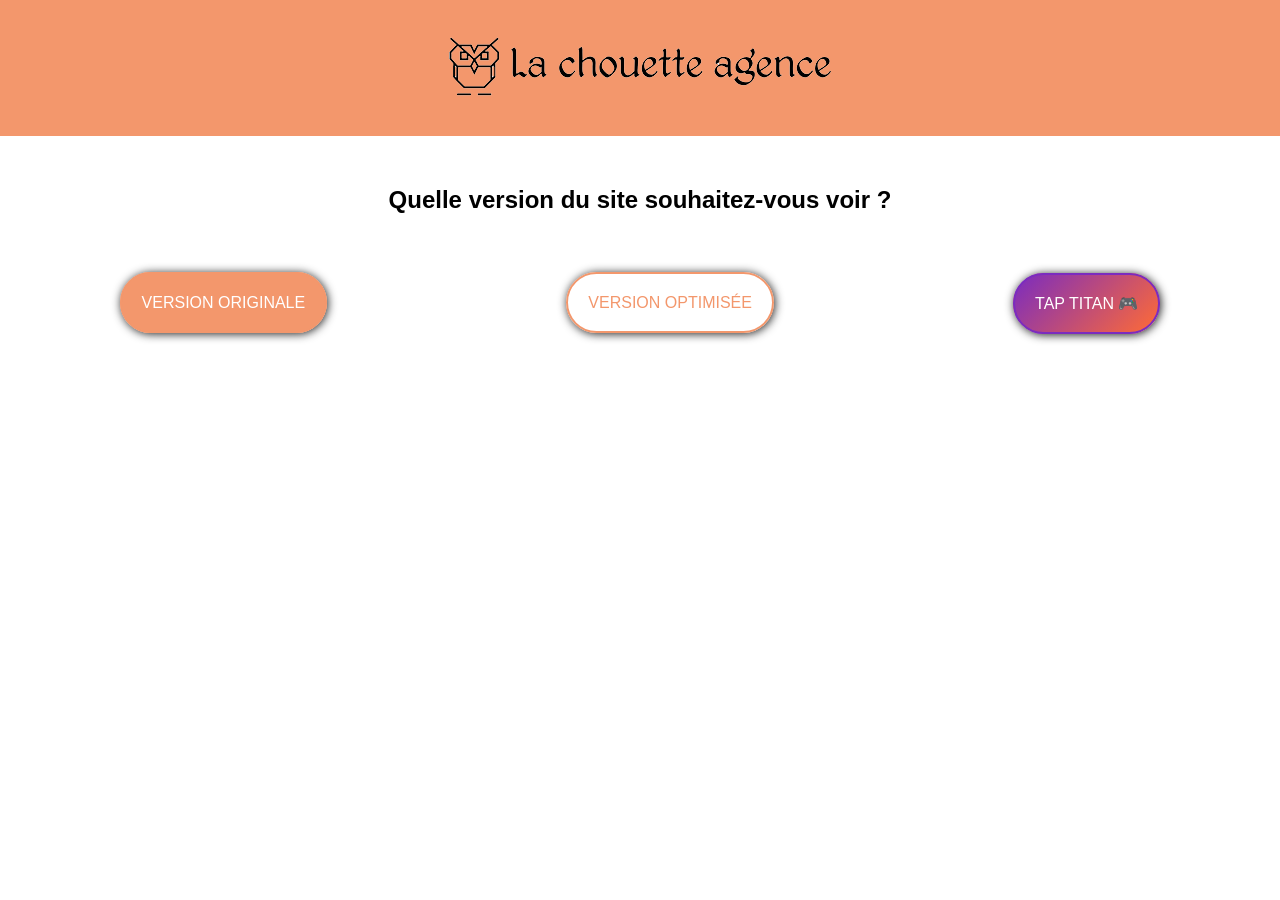
<file: index.html>
<!DOCTYPE html>
<html lang="fr">
<head>
    <meta charset="UTF-8">
    <meta name="viewport" content="width=device-width, initial-scale=1.0">
    <link rel="shortcut icon" type="image/png" href="./update/favicon.jpg">
    <link rel="stylesheet" type="text/css" href="style.css">
    <title>La Chouette agence</title>
</head>

<body>
<header>
    <img src="original/img/la-chouette-agence.png" alt="Logo de la Chouette agence" />
</header>

<main>
    <section>
        <h1>Quelle version du site souhaitez-vous voir ?</h1>
        <div class="div-choice">
            <div>
                <a target="_blank" href="original/index.html" class="btn-main btn-old">Version originale</a>
            </div>
            <div>
                <a target="_blank" href="update/index.html" class="btn-main btn-new">Version optimisée</a>
            </div>
            <div>
                <a target="_blank" href="tap-titan/index.html" class="btn-main btn-game">Tap Titan 🎮</a>
            </div>
        </div>
    </section>
</main>

</body>
</html>
</file>
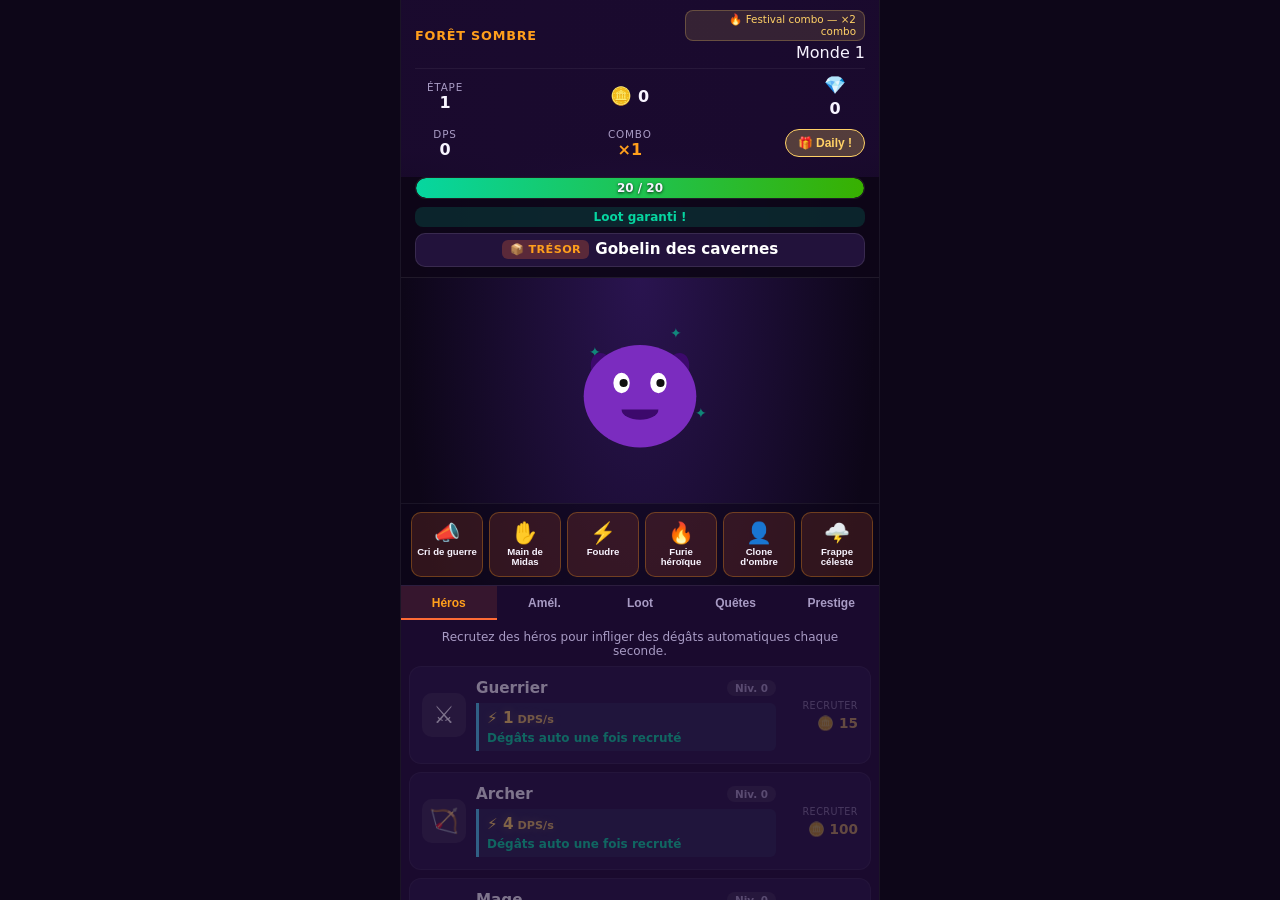
<file: tap-titan/index.html>
<!DOCTYPE html>
<html lang="fr">
<head>
    <meta charset="UTF-8">
    <meta name="viewport" content="width=device-width, initial-scale=1.0, maximum-scale=1.0, user-scalable=no, viewport-fit=cover">
    <meta name="apple-mobile-web-app-capable" content="yes">
    <meta name="apple-mobile-web-app-title" content="Tap Titan">
    <meta name="theme-color" content="#1a0a2e">
    <link rel="manifest" href="manifest.json">
    <title>Tap Titan — Idle Clicker</title>
    <link rel="stylesheet" href="css/style.css?v=7">
</head>
<body>
    <div id="game-app">
        <header class="hud">
            <div class="world-banner">
                <span id="world-name">Forêt sombre</span>
                <div class="world-right">
                    <span id="event-banner" class="event-banner hidden"></span>
                    <span id="world-stage" class="world-stage">Monde 1</span>
                </div>
            </div>
            <div class="hud-row">
                <div class="stat">
                    <span class="stat-label">Étape</span>
                    <span id="stage-display" class="stat-value">1</span>
                </div>
                <div class="stat stat-gold">
                    <span class="stat-icon">🪙</span>
                    <span id="gold-display" class="stat-value">0</span>
                </div>
                <div class="stat stat-gems">
                    <span class="stat-icon">💎</span>
                    <span id="gems-display" class="stat-value">0</span>
                </div>
            </div>
            <div class="hud-row hud-row-sub">
                <div class="stat"><span class="stat-label">DPS</span><span id="dps-display" class="stat-value">0</span></div>
                <div class="stat"><span class="stat-label">Combo</span><span id="combo-display" class="stat-value combo-value">×1</span></div>
                <button id="daily-btn" class="daily-btn" type="button">🎁 Daily</button>
            </div>
            <div id="active-buffs" class="active-buffs"></div>
        </header>

        <section class="combat-strip" aria-label="Informations combat">
            <div class="hp-bar-wrap">
                <div id="hp-bar" class="hp-bar"></div>
                <span id="hp-text" class="hp-text">10 / 10</span>
            </div>
            <div id="special-tag" class="special-tag hidden"></div>
            <div id="boss-timer" class="boss-timer hidden">
                <span>Boss — </span><span id="boss-timer-text">30s</span>
            </div>
            <div class="monster-name-wrap">
                <span id="monster-prefix" class="monster-prefix"></span>
                <span id="monster-name" class="monster-name">Gobelin des cavernes</span>
            </div>
        </section>

        <main class="battle-area" id="battle-area">
            <div id="monster-zone" class="monster-zone" role="button" aria-label="Tapper pour attaquer">
                <canvas id="particles" class="particles"></canvas>
                <canvas id="monster-sprite" class="monster-sprite"></canvas>
                <canvas id="hero-sprites" class="hero-sprites"></canvas>
                <div id="monster" class="monster hidden"></div>
            </div>
            <div id="damage-floats" class="damage-floats" aria-hidden="true"></div>
        </main>

        <div id="skills-bar" class="skills-bar"></div>

        <nav class="tabs">
            <button class="tab active" data-tab="heroes">Héros</button>
            <button class="tab" data-tab="upgrades">Amél.</button>
            <button class="tab" data-tab="loot">Loot</button>
            <button class="tab" data-tab="quests">Quêtes</button>
            <button class="tab" data-tab="prestige">Prestige</button>
        </nav>

        <section class="panel">
            <div id="panel-heroes" class="panel-content active">
                <p class="panel-hint hero-panel-hint">Recrutez des héros pour infliger des dégâts automatiques chaque seconde.</p>
                <ul id="hero-list" class="item-list"></ul>
            </div>
            <div id="panel-upgrades" class="panel-content">
                <ul id="upgrade-list" class="item-list"></ul>
                <p class="panel-hint panel-hint-artifacts">Artefacts débloqués par progression — améliorez avec reliques.</p>
                <ul id="artifact-list" class="item-list"></ul>
            </div>
            <div id="panel-loot" class="panel-content">
                <div class="equipment-slots equipment-slots-4">
                    <div class="slot" data-slot="weapon"><span class="slot-label">Arme</span><span id="slot-weapon" class="slot-item">—</span></div>
                    <div class="slot" data-slot="armor"><span class="slot-label">Armure</span><span id="slot-armor" class="slot-item">—</span></div>
                    <div class="slot" data-slot="ring"><span class="slot-label">Anneau</span><span id="slot-ring" class="slot-item">—</span></div>
                    <div class="slot" data-slot="amulet"><span class="slot-label">Amulette</span><span id="slot-amulet" class="slot-item">—</span></div>
                </div>
                <div class="chest-row">
                    <button id="chest-bronze" class="chest-btn" type="button">📦 Bronze<br><small>🪙 500</small></button>
                    <button id="chest-gold" class="chest-btn" type="button">🎁 Or<br><small>💎 5</small></button>
                    <button id="chest-legend" class="chest-btn" type="button">👑 Légende<br><small>💎 25</small></button>
                </div>
                <h3 class="section-title">Compagnons</h3>
                <ul id="pet-list" class="item-list"></ul>
                <ul id="inventory-list" class="item-list"></ul>
            </div>
            <div id="panel-quests" class="panel-content">
                <h3 class="section-title">Quêtes du jour</h3>
                <ul id="quest-list" class="item-list"></ul>
                <h3 class="section-title">Codex des monstres</h3>
                <ul id="codex-list" class="item-list codex-list"></ul>
                <h3 class="section-title">Succès</h3>
                <ul id="achievement-list" class="item-list"></ul>
            </div>
            <div id="panel-prestige" class="panel-content">
                <div class="prestige-box">
                    <h2>Modes de jeu</h2>
                    <div class="mode-toggle">
                        <button id="mode-campaign" class="mode-btn active" type="button">🏰 Campagne</button>
                        <button id="mode-infinite" class="mode-btn" type="button">♾️ Infini</button>
                    </div>
                    <p id="mode-desc" class="mode-desc">Progression classique avec mondes et boss.</p>
                    <div id="infinite-stats" class="infinite-stats hidden">
                        <div><span class="label">Vague actuelle</span><span id="infinite-wave">1</span></div>
                        <div><span class="label">Record</span><span id="infinite-best">0</span></div>
                    </div>
                    <h2 class="prestige-title">Prestige</h2>
                    <p>Recommencez avec des bonus permanents. Les artefacts et l'équipement sont conservés.</p>
                    <div class="prestige-stats">
                        <div><span class="label">Reliques</span><span id="relics-display">0</span></div>
                        <div><span class="label">Bonus dégâts</span><span id="relic-bonus">+0%</span></div>
                        <div><span class="label">Reliques au reset</span><span id="relics-gain">0</span></div>
                    </div>
                    <button id="prestige-btn" class="btn-prestige" disabled>Prestige (étape 50+)</button>
                </div>
            </div>
        </section>
    </div>

    <div id="modal-overlay" class="modal-overlay hidden">
        <div id="modal" class="modal">
            <h2 id="modal-title"></h2>
            <div id="modal-body"></div>
            <button id="modal-close" class="btn-modal" type="button">Continuer</button>
        </div>
    </div>

    <div id="toast" class="toast hidden"></div>

    <script src="js/content.js?v=7"></script>
    <script src="js/sprites.js?v=7"></script>
    <script src="js/game.js?v=7"></script>
</body>
</html>
</file>
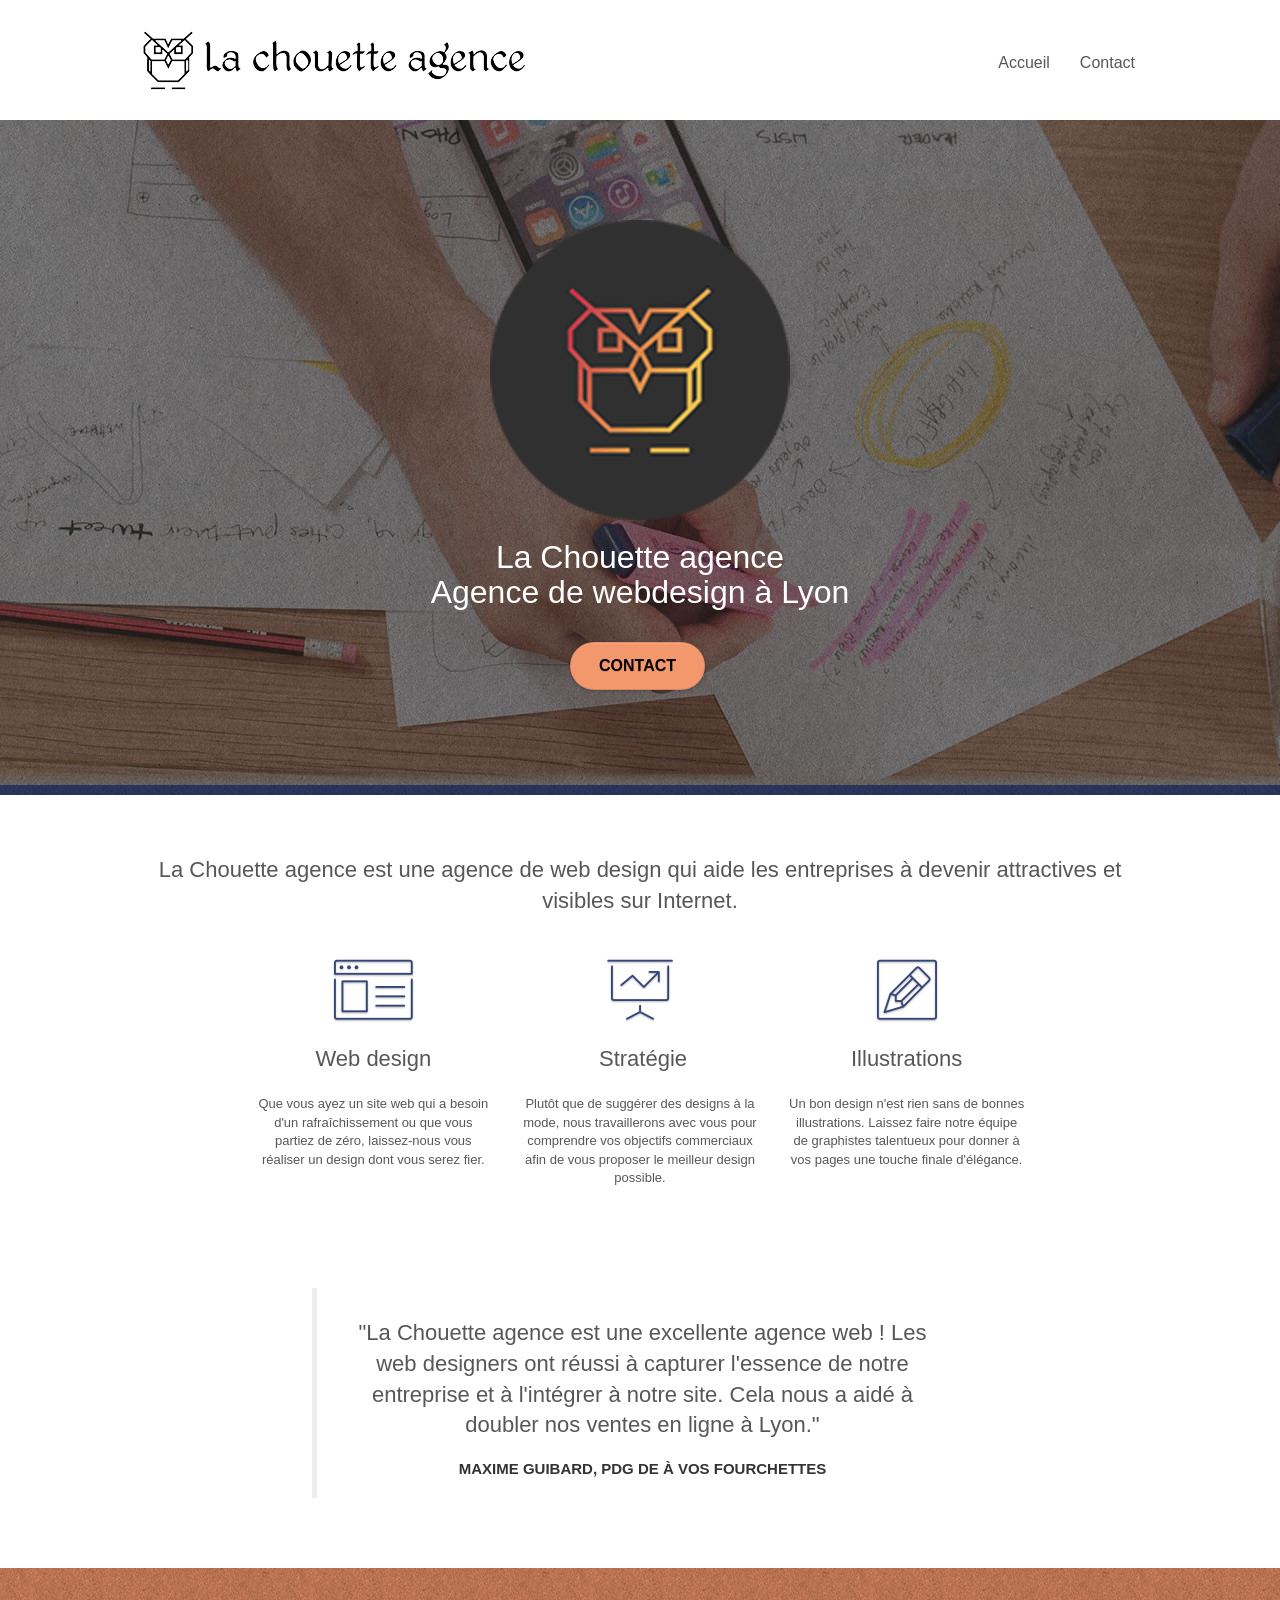
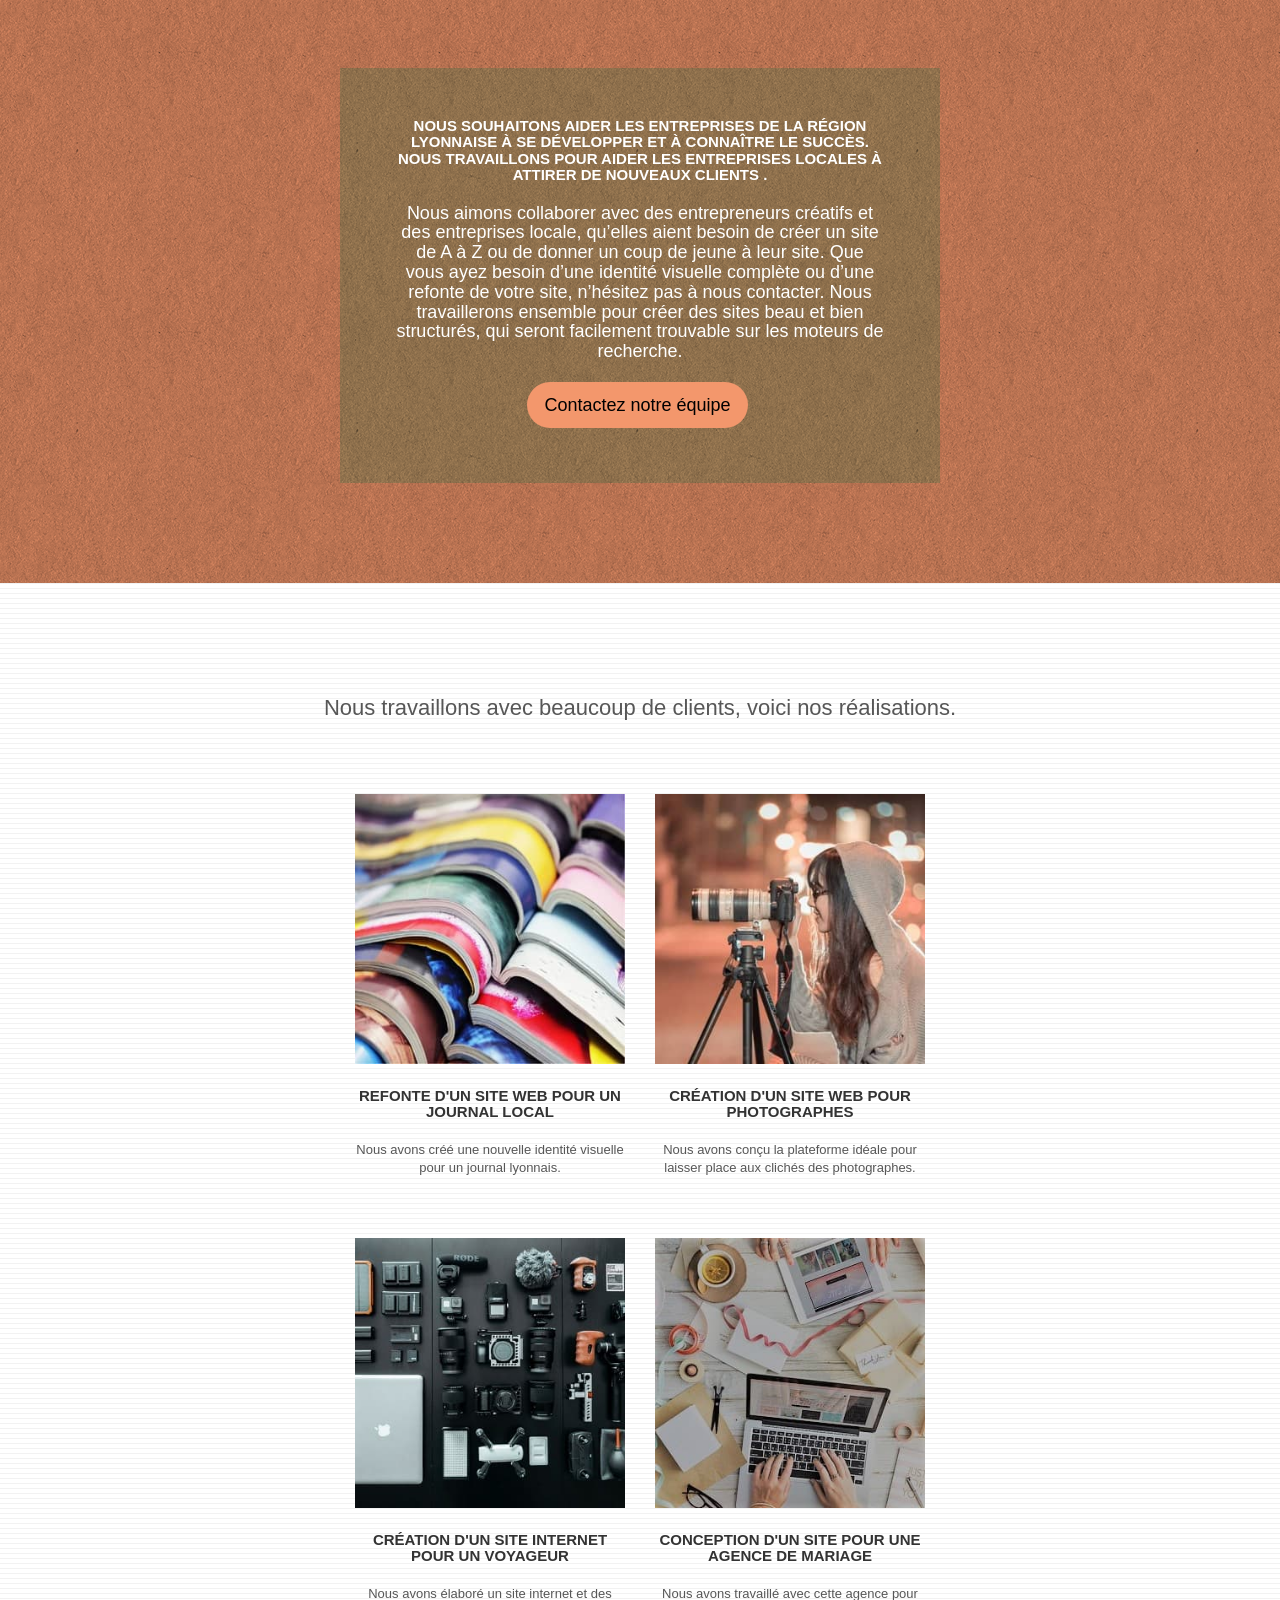
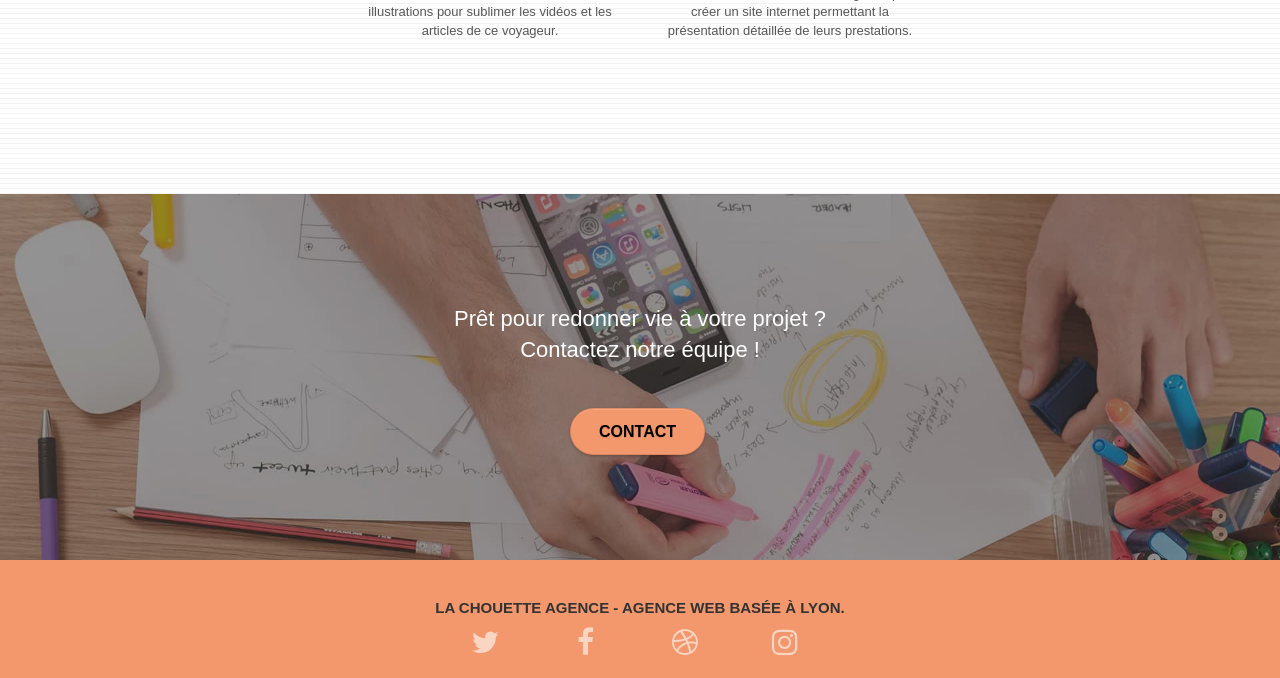
<file: update/index.html>
<!DOCTYPE html>
<html lang="fr">
<head>
    <meta charset="UTF-8">
    <meta name="description" content="La Chouette agence, une agence de webdesign basée à Lyon qui aide les entreprises à devenir attractives et visibles sur Internet en définissant une stratégie et un design à votre image.">
    <meta name="viewport" content="width=device-width, initial-scale=1.0">
    <link rel="shortcut icon" type="image/png" href="favicon.jpg">
    <link rel="stylesheet" type="text/css" href="./css/bootstrap.min.css">
    <link rel="stylesheet" type="text/css" href="style.min.css">
    <link rel="stylesheet" type="text/css" href="./css/font-awesome.min.css">
    <link rel="stylesheet" type="text/css" href="./css/et-line.min.css">

    <title>La Chouette agence - Accueil</title>
</head>

<body>
<!-- Principal conteneur -->
<div class="page-container">

    <!-- Header -->
    <header class="bloc bgc-white l-bloc " id="bloc-0">
        <div class="container bloc-sm">
            <nav class="navbar row">
                <div class="navbar-header">
                    <a class="navbar-brand" href="index.html">
                        <img src="img/la-chouette-agence.png" alt="Logo de la chouette agence, agence de web design à Lyon" title="Retour à l'accueil"/>
                    </a>
                    <button id="nav-toggle" type="button" class="ui-navbar-toggle navbar-toggle" data-toggle="collapse" data-target=".navbar-1">
                        <span class="sr-only">Toggle navigation</span>
                        <span class="icon-bar"></span>
                        <span class="icon-bar"></span>
                        <span class="icon-bar"></span>
                    </button>
                </div>
                <div class="collapse navbar-collapse navbar-1 special-dropdown-nav">
                    <ul class="site-navigation nav navbar-nav">
                        <li>
                            <a href="index.html" aria-label="page d'accueil">Accueil</a>
                        </li>
                        <li>
                            <a href="page2.html" aria-label="page contact">Contact</a>
                        </li>
                    </ul>
                </div>
            </nav>
        </div>
    </header>


    <!-- Section Presentation -->
    <section class="bloc bgc-dark-slate-blue bg-banniere d-bloc bg-t-edge bloc-bg-texture texture-paper b-parallax" id="bloc-1-hero">
        <div class="container bloc-lg">
            <div class="row tight-width-whitespace">
                <div class="col-sm-12">
                    <img src="img/logo.png" class="center-block image-resize-mode" alt="Logo de la Chouette agence" />
                    <h1 class="text-center hero-bloc-text tc-white ">
                        La Chouette agence <br> Agence de webdesign à Lyon
                    </h1>

                    <div class="text-center">
                        <a href="page2.html" aria-label="rejoindre la page contact" class="btn btn-lg btn-clean btn-rd cta-hero btn-atomic-tangerine" id="cta-hero">Contact</a>
                    </div>
                </div>
            </div>
        </div>
    </section>


    <!-- Section Services -->
    <section class="bloc bgc-white l-bloc" id="bloc-2-services">
        <div class="container bloc-md">
            <div class="row">
                <div class="col-sm-12 text-center">
                    <h2 class="mg-md text-center">La Chouette agence est une agence de web design qui aide les entreprises à devenir attractives et visibles sur Internet.</h2>
                </div>
            </div>

            <div class="row voffset-lg med-width-whitespace">
                <div class="col-sm-4">
                    <div class="text-center">
                        <span class="et-icon-browser sm-shadow icon-dark-slate-blue icons icon-lg"></span>
                    </div>
                    <h2 class="mg-md text-center">
                        Web design
                    </h2>
                    <p class="text-center ">
                        Que vous ayez un site web qui a besoin d'un rafraîchissement ou que vous partiez de zéro, laissez-nous vous réaliser un design dont vous serez fier.
                    </p>
                </div>

                <div class="col-sm-4">
                    <div class="text-center">
                        <span class="et-icon-presentation sm-shadow icon-dark-slate-blue icons icon-lg"></span>
                    </div>
                    <h2 class="mg-md text-center">
                        &nbsp;Stratégie
                    </h2>
                    <p class="text-center ">
                        Plutôt que de suggérer des designs à la mode, nous travaillerons avec vous pour comprendre vos objectifs commerciaux afin de vous proposer le meilleur design possible.<br>
                    </p>
                </div>

                <div class="col-sm-4">
                    <div class="text-center">
                        <span class="et-icon-edit sm-shadow icon-dark-slate-blue icons icon-lg"></span>
                    </div>
                    <h2 class="mg-md text-center">
                        Illustrations
                    </h2>
                    <p class="text-center ">
                        Un bon design n'est rien sans de bonnes illustrations. Laissez faire notre équipe de graphistes talentueux pour donner à vos pages une touche finale d'élégance.
                    </p>
                </div>
            </div>
            <div class="row voffset-lg voffset">
                <div class="col-xs-12 col-md-8 col-md-offset-2 text-center">
                    <blockquote class="mg-md text-center">
                        <h2>
                            "La Chouette agence est une excellente agence web ! Les web designers ont réussi à capturer l'essence de notre entreprise et à l'intégrer à notre site. Cela nous a aidé à doubler nos ventes en ligne à Lyon."
                        </h2>
                        <h3>Maxime Guibard, PDG de À vos fourchettes</h3>
                    </blockquote>
                </div>
            </div>
        </div>
    </section>


    <!-- Section Description -->
    <section class="bloc tc-white bgc-atomic-tangerine bg-presentation d-bloc bloc-bg-texture texture-paper b-parallax" id="bloc-3-what-i-do">
        <div class="container bloc-lg">
            <div class="row tight-width-whitespace black-background">
                <div class="col-sm-12">
                    <h3 class="mg-md text-center tc-white">
                        Nous souhaitons aider les entreprises de la région lyonnaise à se développer et à connaître le succès. Nous travaillons pour aider les entreprises locales à attirer de nouveaux clients .<br>
                    </h3>
                    <h4 class="text-center white">
                        Nous aimons collaborer avec des entrepreneurs créatifs et des entreprises locale, qu’elles aient besoin de créer un site de A à Z ou de donner un coup de jeune à leur site. Que vous ayez besoin d’une identité visuelle complète ou d’une refonte de votre site, n’hésitez pas à nous contacter. Nous travaillerons ensemble pour créer des sites beau et bien structurés, qui seront facilement trouvable sur les moteurs de recherche. <br><br>
                        <a class="btn btn-atomic-tangerine btn-rd btn-lg" href="page2.html" aria-label="Lien vers la page contact">Contactez notre équipe</a><br>
                    </h4>
                </div>
            </div>
        </div>
    </section>


    <!-- Section Portfolio -->
    <section class="bloc bgc-white bg-lines-h2-bg bg-repeat l-bloc" id="bloc-4-portfolio">
        <div class="container bloc-lg">
            <div class="row">
                <div class="col-sm-12 text-center">
                    <h2 class="mg-md text-center">
                        Nous travaillons avec beaucoup de clients, voici nos réalisations.
                    </h2>
                </div>
            </div>

            <div class="row tight-width-whitespace portfolio-row">
                <div class="col-sm-6">
                    <a href="#" data-lightbox="img/1.jpg" data-gallery-id="gallery-1" data-caption="Refonte d'un site web pour un journal local" data-frame="snapshot-lb"><img src="img/1.jpg" alt="Refonte d'un site web pour un journal local" title="agrandir image refonte web" class="img-responsive portfolio-thumb" /></a>
                    <h3 class="mg-md text-center">
                        Refonte d'un site web pour un journal local
                    </h3>
                    <p class="text-center">
                        Nous avons créé une nouvelle identité visuelle pour un journal lyonnais.
                    </p>
                </div>

                <div class="col-sm-6">
                    <a href="#" data-lightbox="img/2.jpg" data-gallery-id="gallery-1" data-caption="Création d'un site web pour photographes" data-frame="snapshot-lb"><img src="img/2.jpg" class="img-responsive portfolio-thumb" alt="Création d'un site web pour photographes" title="agrandir image creation site web"/></a>
                    <h3 class="mg-md text-center">
                        Création d'un site web pour photographes
                    </h3>
                    <p class="text-center">
                        Nous avons conçu la plateforme idéale pour laisser place aux clichés des photographes.
                    </p>
                </div>
            </div>

            <div class="row tight-width-whitespace portfolio-row">
                <div class="col-sm-6">
                    <a href="#" data-lightbox="img/3.jpg" data-gallery-id="gallery-1" data-caption="Création d'un site internet pour un voyageur" data-frame="snapshot-lb"><img src="img/3.jpg" class="img-responsive portfolio-thumb" alt="Création d'un site internet pour voyageur" title="agrandir image creation site voyageur"/></a>
                    <h3 class="mg-md text-center">
                        Création d'un site internet pour un voyageur
                    </h3>
                    <p class="text-center">
                        Nous avons élaboré un site internet et des illustrations pour sublimer les vidéos et les articles de ce voyageur.
                    </p>
                </div>

                <div class="col-sm-6">
                    <a href="#" data-lightbox="img/4.jpg" data-gallery-id="gallery-1" data-caption="Conception d'un site pour une agence de mariage" data-frame="snapshot-lb"><img src="img/4.jpg" class="img-responsive portfolio-thumb" alt="Création d'un site web pour agence de mariage" title="agrandir image conception site"/></a>
                    <h3 class="mg-md text-center">
                        Conception d'un site pour une agence de mariage
                    </h3>
                    <p class="text-center">
                        Nous avons travaillé avec cette agence pour créer un site internet permettant la présentation détaillée de leurs prestations.
                    </p>
                </div>
            </div>
        </div>
    </section>


    <!-- Section Contact -->
    <section class="bloc bgc-dark-slate-blue bg-banniere d-bloc bloc-bg-texture" id="bloc-5-cta">
        <div class="container bloc-lg">
            <div class="row">
                <h2 class="mg-md text-center tc-white">
                    Prêt pour redonner vie à votre projet ?<br>Contactez notre équipe !
                </h2>
                <div class="col-sm-12 text-center">
                    <a href="page2.html" class="btn btn-atomic-tangerine btn-clean btn-rd btn-lg cta-hero" aria-label="Aller sur la page Contact">Contact</a>
                </div>
            </div>
        </div>
    </section>

    <!-- ScrollToTop Button -->
    <a class="bloc-button btn btn-d scrollToTop" onclick="scrollToTarget('1')"><span class="fa fa-chevron-up"></span></a>

    <!-- Footer -->
    <footer class="bloc bgc-atomic-tangerine d-bloc" id="bloc-8">
        <div class="container bloc-sm">
            <div class="row">
                <div class="col-xs-12">
                    <h3 class="text-center">
                        La Chouette agence - Agence web basée à Lyon.
                    </h3>

                    <div class="row row-no-gutters social">

                        <div class="col-xs-3">
                            <div class="text-center">
                                <a class="social" aria-label="Lien vers Twitter" href="https://twitter.com/?lang=fr">
                                    <i class="fa fa-twitter icon-md"></i>
                                </a>
                            </div>
                        </div>

                        <div class="col-xs-3">
                            <div class="text-center">
                                <a class="social" aria-label="Lien vers Facebook" href="https://www.facebook.com/">
                                    <i class="fa fa-facebook icon-md"></i>
                                </a>
                            </div>
                        </div>

                        <div class="col-xs-3">
                            <div class="text-center">
                                <a class="social" aria-label="Lien vers Dribble" href="https://dribbble.com/">
                                    <i class="fa fa-dribbble icon-md"></i>
                                </a>
                            </div>
                        </div>

                        <div class="col-xs-3">
                            <div class="text-center">
                                <a class="social" aria-label="Lien vers Instagram" href="https://www.instagram.com/?hl=fr">
                                    <i class="fa fa-instagram icon-md"></i>
                                </a>
                            </div>
                        </div>
                    </div>
                </div>
            </div>
        </div>
    </footer>

</div>
<!-- Fin du conteneur principal -->

<!-- Scripts JS -->
<script src="./js/jquery-2.1.0.min.js"></script>
<script src="./js/bootstrap.min.js"></script>
<script src="./js/blocs.min.js"></script>
<script src="./js/jquery.touchSwipe.min.js" defer></script>
<script src="./js/gmaps.min.js"></script>

</body>
</html>
</file>
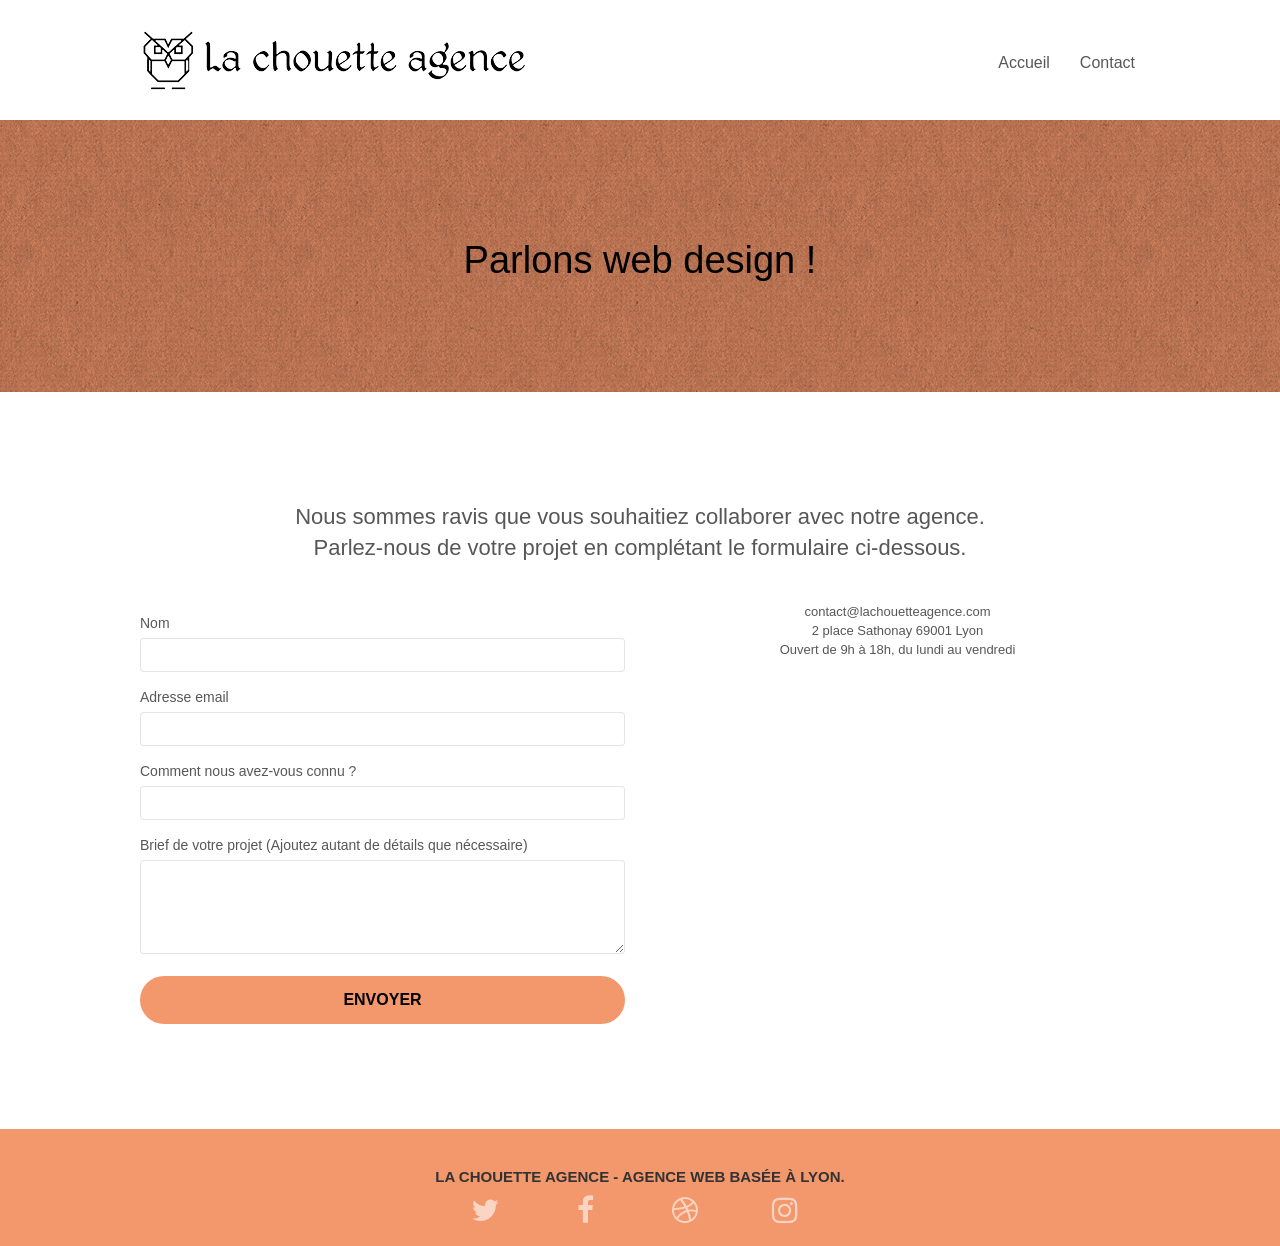
<file: update/page2.html>
<!DOCTYPE html>
<html lang="fr">
<head>
    <meta charset="UTF-8">
    <meta name="description" content="La chouette agence, pour toute question sur notre agence ou devis pour une refonte webdesign de votre site, contactez-nous et retrouvez-nous sur vos réseaux sociaux favoris.">
    <meta name="viewport" content="width=device-width, initial-scale=1.0">
    <link rel="shortcut icon" type="image/png" href="favicon.jpg">
    <link rel="stylesheet" type="text/css" href="./css/bootstrap.min.css">
    <link rel="stylesheet" type="text/css" href="style.min.css">
    <link rel="stylesheet" type="text/css" href="./css/font-awesome.min.css">
    <link rel="stylesheet" type="text/css" href="./css/et-line.min.css">

    <title>La Chouette agence - Contact</title>
</head>
<body>
<!-- Début conteneur principal -->
<div class="page-container">

    <!-- Header -->
    <header class="bloc bgc-white l-bloc " id="bloc-0">
        <div class="container bloc-sm">
            <nav class="navbar row">
                <div class="navbar-header">
                    <a class="navbar-brand" href="index.html">
                        <img src="img/la-chouette-agence.png" alt="Logo de la Chouette agence, agence de web design à Lyon" title="Retour à l'accueil">
                    </a>
                    <button id="nav-toggle" type="button" class="ui-navbar-toggle navbar-toggle" data-toggle="collapse" data-target=".navbar-1">
                        <span class="sr-only">Toggle navigation</span>
                        <span class="icon-bar"></span>
                        <span class="icon-bar"></span>
                        <span class="icon-bar"></span>
                    </button>
                </div>
                <div class="collapse navbar-collapse navbar-1 special-dropdown-nav">
                    <ul class="site-navigation nav navbar-nav">
                        <li>
                            <a href="index.html" aria-label="lien vers la page d'accueil" title="page d'accueil">Accueil</a>
                        </li>
                        <li>
                            <a href="page2.html" aria-label="lien vers la page de contact" title="page de contact">Contact</a>
                        </li>
                    </ul>
                </div>
            </nav>
        </div>
    </header>


    <!-- Section contact -->
    <div class="bloc bg-dots-bg bg-repeat bgc-atomic-tangerine d-bloc bloc-bg-texture texture-paper" id="bloc-6">
        <div class="container bloc-lg">
            <div class="row">
                <div class="col-sm-12">
                    <h1 class="text-center hero-bloc-text">
                        Parlons web design !
                    </h1>

                </div>
            </div>
        </div>
    </div>


    <!-- Section Formulaire -->
    <div class="bloc bgc-white l-bloc" id="bloc-7">
        <div class="container bloc-lg">
            <h2 class="text-center mg-lg tc-black">
                Nous sommes ravis que vous souhaitiez collaborer avec notre agence.<br>
                Parlez-nous de votre projet en complétant le formulaire ci-dessous.
            </h2>
            <div class="row">
                <div class="col-sm-6">
                    <form id="form_1" novalidate>
                        <div class="form-group" role="group" aria-labelledby="coordonnees">
                            <p id="coordonnees"></p>
                            <label for="name">
                                Nom
                            </label>
                            <input id="name" class="form-control" aria-required="true" aria-label="entrez votre nom" />
                        </div>

                        <div class="form-group">
                            <label for="email">
                                Adresse email
                            </label>
                            <input id="email" class="form-control" type="email" aria-required="true" aria-label="entrez votre email" />
                        </div>

                        <div class="form-group">
                            <label for="input_504">
                                Comment nous avez-vous connu ?
                            </label>
                            <input class="form-control" type="text" aria-required="true" aria-label="indiquez comment vous nous avez connu" id="input_504"/>
                        </div>

                        <div class="form-group">
                            <label for="message">
                                Brief de votre projet (Ajoutez autant de détails que nécessaire)<br>
                            </label><textarea id="message" class="form-control" rows="4" cols="50" aria-required="true" aria-label="decrivez nous votre projet en détail"></textarea>
                        </div>
                        <button class="btn-rd bloc-button btn btn-lg btn-block cta-hero btn-atomic-tangerine" aria-label="envoyez votre message" type="submit">
                            Envoyer
                        </button>
                    </form>
                </div>
                <aside class="col-sm-6">
                    <p class="text-center">
                        <a href="mailto:contact@lachouetteagence.com" aria-label="contacter l'agence par email">contact@lachouetteagence.com</a><br>
                        2 place Sathonay 69001 Lyon<br>
                        Ouvert de 9h à 18h, du lundi au vendredi<br>
                    </p>
                </aside>
            </div>
        </div>
    </div>


    <!-- ScrollToTop Button -->
    <a class="bloc-button btn btn-d scrollToTop" onclick="scrollToTarget('1')">
        <span class="fa fa-chevron-up"></span>
    </a>


    <!-- Footer -->
    <footer class="bloc bgc-atomic-tangerine d-bloc" id="bloc-8">
        <div class="container bloc-sm">
            <div class="row">
                <div class="col-xs-12">
                    <h3 class="text-center">
                        La Chouette agence - Agence web basée à Lyon.
                    </h3>
                    <div class="row row-no-gutters social">
                        <div class="col-xs-3">
                            <div class="text-center">
                                <a class="social" aria-label="lien vers Twitter" href="https://twitter.com/?lang=fr">
                                    <i class="fa fa-twitter icon-md"></i>
                                </a>
                            </div>
                        </div>

                        <div class="col-xs-3">
                            <div class="text-center">
                                <a class="social" aria-label="lien vers Facebook" href="https://www.facebook.com/">
                                    <i class="fa fa-facebook icon-md"></i>
                                </a>
                            </div>
                        </div>

                        <div class="col-xs-3">
                            <div class="text-center">
                                <a class="social" aria-label="lien vers Dribble" href="https://dribbble.com/">
                                    <i class="fa fa-dribbble icon-md"></i>
                                </a>
                            </div>
                        </div>

                        <div class="col-xs-3">
                            <div class="text-center">
                                <a class="social" aria-label="lien vers Instagram" href="https://www.instagram.com/?hl=fr">
                                    <i class="fa fa-instagram icon-md"></i>
                                </a>
                            </div>
                        </div>
                    </div>
                </div>
            </div>
        </div>
    </footer>

</div>
<!-- Fin du conteneur principal -->

<!-- Scripts JS -->
<script src="./js/jquery-2.1.0.min.js"></script>
<script src="./js/bootstrap.min.js"></script>
<script src="./js/blocs.min.js"></script>
<script src="./js/jqBootstrapValidation.min.js"></script>
<script src="./js/formHandler.min.js"></script>

</body>
</html>
</file>
<file: style.css>
body {
    margin: 0;
    padding: 0;
    font-family: "Helvetica", "sans-serif";
    text-align: center;
}

a {
    text-decoration: none;
    color: black;
}

header {
    background: #f3976c;
}

header,
h1 {
    text-align: center;
    padding: 30px 0;
}

.div-choice {
    display: flex;
    justify-content: space-around;
    padding: 30px 0;
}

.btn-main {
    padding: 20px;
    border-radius: 40px;
    font-size: 16px;
    box-shadow: 1px 1px 10px #202020;
    text-transform: uppercase;
}

.btn-old {
    border: 2px solid #f3976c;
    background-color: #f3976c;
    color: #fff;
}

.btn-old:hover {
    background-color: white;
    color: #f3976c;
    box-shadow: 2px 2px 20px #404040;
}

.btn-new {
    border: 2px solid #f3976c;
    color: #f3976c;
}

.btn-new:hover {
    background-color: #f3976c;
    color: white;
    box-shadow: 2px 2px 20px #404040;
}

.btn-game {
    border: 2px solid #7b2cbf;
    background: linear-gradient(135deg, #7b2cbf, #ff6b35);
    color: white;
}

.btn-game:hover {
    box-shadow: 2px 2px 20px #7b2cbf;
    opacity: 0.9;
}
</file>
<file: tap-titan/css/style.css>
*,
*::before,
*::after {
    box-sizing: border-box;
    margin: 0;
    padding: 0;
    -webkit-tap-highlight-color: transparent;
}

:root {
    --bg-dark: #0d0618;
    --bg-panel: #1a0a2e;
    --bg-card: #251540;
    --accent: #ff6b35;
    --accent-glow: #ff9f1c;
    --gold: #ffd166;
    --hp-green: #06d6a0;
    --hp-red: #ef476f;
    --text: #f8f4ff;
    --text-dim: #a89bc4;
    --boss: #c1121f;
    --safe-bottom: env(safe-area-inset-bottom, 0px);
}

html, body {
    height: 100%;
    overflow: hidden;
    touch-action: manipulation;
    user-select: none;
    -webkit-user-select: none;
    font-family: "Segoe UI", system-ui, -apple-system, sans-serif;
    background: var(--bg-dark);
    color: var(--text);
}

#game-app {
    display: flex;
    flex-direction: column;
    height: 100dvh;
    max-width: 480px;
    margin: 0 auto;
    background: radial-gradient(ellipse at 50% 30%, #2a1450 0%, var(--bg-dark) 70%);
}

/* HUD */
.hud {
    padding: 10px 14px 8px;
    background: linear-gradient(180deg, rgba(26, 10, 46, 0.98) 85%, rgba(26, 10, 46, 0.85));
    z-index: 10;
    flex-shrink: 0;
}

.world-banner {
    display: flex;
    justify-content: space-between;
    align-items: center;
    margin-bottom: 6px;
    padding-bottom: 6px;
    border-bottom: 1px solid rgba(255, 255, 255, 0.06);
}

#world-name {
    font-size: 0.8rem;
    font-weight: 700;
    color: var(--accent-glow);
    text-transform: uppercase;
    letter-spacing: 0.06em;
}

.world-right {
    display: flex;
    flex-direction: column;
    align-items: flex-end;
    gap: 2px;
}

.event-banner {
    font-size: 0.65rem;
    color: var(--gold);
    background: rgba(255, 209, 102, 0.12);
    padding: 2px 8px;
    border-radius: 8px;
    border: 1px solid rgba(255, 209, 102, 0.25);
    animation: pulse 2s infinite;
    max-width: 180px;
    text-align: right;
    line-height: 1.2;
}

.event-banner.hidden { display: none; }

.monster-sprite {
    position: absolute;
    inset: 0;
    width: 100%;
    height: 100%;
    pointer-events: none;
    z-index: 1;
}

.hero-sprites {
    position: absolute;
    bottom: -8px;
    left: 0;
    right: 0;
    height: 36px;
    pointer-events: none;
    z-index: 3;
}

.monster.hidden { display: none; }

.mode-toggle {
    display: flex;
    gap: 8px;
    margin-bottom: 12px;
}

.mode-btn {
    flex: 1;
    padding: 10px 8px;
    border-radius: 10px;
    border: 1px solid rgba(255,255,255,0.1);
    background: var(--bg-card);
    color: var(--text-dim);
    font-size: 0.8rem;
    font-weight: 700;
    cursor: pointer;
}

.mode-btn.active {
    border-color: var(--accent);
    background: rgba(255, 107, 53, 0.2);
    color: var(--accent-glow);
}

.mode-btn:disabled {
    opacity: 0.4;
    cursor: not-allowed;
}

.mode-desc {
    font-size: 0.8rem;
    color: var(--text-dim);
    margin-bottom: 12px;
    line-height: 1.4;
}

.infinite-stats {
    display: flex;
    justify-content: space-around;
    margin-bottom: 16px;
    padding: 12px;
    background: var(--bg-card);
    border-radius: 10px;
}

.infinite-stats.hidden { display: none; }

.infinite-stats .label {
    font-size: 0.65rem;
    color: var(--text-dim);
    text-transform: uppercase;
    display: block;
}

.prestige-title {
    color: var(--accent-glow);
    margin: 12px 0 8px;
    font-size: 1rem;
}

.hud-row-sub {
    margin-bottom: 6px;
}

.combat-strip {
    flex-shrink: 0;
    padding: 0 14px 10px;
    background: rgba(13, 6, 24, 0.95);
    border-bottom: 1px solid rgba(255, 255, 255, 0.08);
    z-index: 9;
}

.combat-strip .hp-bar-wrap {
    margin-bottom: 8px;
}

.combat-strip .special-tag {
    margin-top: 0;
    margin-bottom: 6px;
}

.combat-strip .boss-timer {
    margin-top: 0;
    margin-bottom: 6px;
}

.monster-name-wrap {
    display: flex;
    flex-wrap: wrap;
    align-items: center;
    justify-content: center;
    gap: 6px;
    min-height: 28px;
    padding: 6px 10px;
    background: rgba(37, 21, 64, 0.9);
    border: 1px solid rgba(255, 255, 255, 0.1);
    border-radius: 10px;
}

.monster-prefix {
    display: inline-block;
    font-size: 0.7rem;
    font-weight: 800;
    padding: 3px 8px;
    border-radius: 6px;
    background: rgba(255, 107, 53, 0.25);
    color: var(--accent-glow);
    text-transform: uppercase;
    letter-spacing: 0.04em;
    flex-shrink: 0;
}

.monster-name {
    text-align: center;
    font-size: 0.95rem;
    color: #fff;
    font-weight: 700;
    line-height: 1.3;
    word-break: break-word;
}

.stat-gems {
    flex-direction: row;
    gap: 4px;
}

.combo-value {
    color: var(--accent-glow);
}

.combo-value.combo-hot {
    color: #ff006e;
    animation: pulse 0.5s infinite;
}

.daily-btn {
    padding: 6px 12px;
    border-radius: 16px;
    border: 1px solid rgba(255, 209, 102, 0.3);
    background: rgba(255, 209, 102, 0.1);
    color: var(--gold);
    font-size: 0.75rem;
    font-weight: 700;
    cursor: pointer;
}

.daily-btn.daily-ready {
    background: rgba(255, 209, 102, 0.25);
    border-color: var(--gold);
    animation: pulse 1.2s infinite;
}

.special-tag {
    text-align: center;
    margin-top: 4px;
    font-size: 0.75rem;
    font-weight: 700;
    padding: 3px 8px;
    border-radius: 8px;
}

.special-tag.hidden { display: none; }

.special-golden { color: #ffd166; background: rgba(255, 209, 102, 0.15); }
.special-elite { color: #ff6b35; background: rgba(255, 107, 53, 0.15); }
.special-treasure { color: #06d6a0; background: rgba(6, 214, 160, 0.15); }
.special-titan { color: #ff006e; background: rgba(255, 0, 110, 0.2); animation: pulse 0.8s infinite; }

.equipment-slots {
    display: flex;
    gap: 8px;
    padding: 10px;
}

.equipment-slots.equipment-slots-4 {
    display: grid;
    grid-template-columns: 1fr 1fr;
}

.codex-summary {
    list-style: none;
    text-align: center;
    color: var(--accent-glow);
    font-size: 0.8rem;
    font-weight: 700;
    padding: 6px;
}

.codex-list .item-card {
    padding: 8px 12px;
}

.codex-list .item-icon {
    width: 36px;
    height: 36px;
    font-size: 1.2rem;
}

.monster-body.golden {
    animation: goldenPulse 1s ease-in-out infinite;
    box-shadow: 0 0 30px rgba(255, 209, 102, 0.8);
}

.monster-body.treasure {
    box-shadow: 0 0 20px rgba(6, 214, 160, 0.6);
}

@keyframes goldenPulse {
    0%, 100% { filter: brightness(1); transform: scale(1); }
    50% { filter: brightness(1.3); transform: scale(1.05); }
}

.hud-row {
    display: flex;
    justify-content: space-between;
    align-items: center;
    margin-bottom: 10px;
}

.stat {
    display: flex;
    flex-direction: column;
    align-items: center;
    min-width: 60px;
}

.stat-gold {
    flex-direction: row;
    gap: 6px;
    font-size: 1.2rem;
}

.stat-label {
    font-size: 0.65rem;
    text-transform: uppercase;
    letter-spacing: 0.08em;
    color: var(--text-dim);
}

.stat-value {
    font-weight: 700;
    font-size: 1rem;
}

.stat-icon {
    font-size: 1.1rem;
}

.hp-bar-wrap {
    position: relative;
    height: 22px;
    background: rgba(0, 0, 0, 0.4);
    border-radius: 11px;
    overflow: hidden;
    border: 1px solid rgba(255, 255, 255, 0.1);
}

.hp-bar {
    height: 100%;
    width: 100%;
    background: linear-gradient(90deg, var(--hp-green), #38b000);
    border-radius: 11px;
    transition: width 0.15s ease-out;
}

.hp-bar.boss {
    background: linear-gradient(90deg, var(--boss), var(--hp-red));
}

.hp-text {
    position: absolute;
    inset: 0;
    display: flex;
    align-items: center;
    justify-content: center;
    font-size: 0.75rem;
    font-weight: 600;
    text-shadow: 0 1px 3px rgba(0, 0, 0, 0.8);
}

.boss-timer {
    text-align: center;
    margin-top: 6px;
    font-size: 0.85rem;
    color: var(--hp-red);
    font-weight: 600;
    animation: pulse 1s infinite;
}

.boss-timer.hidden {
    display: none;
}

.active-buffs {
    display: flex;
    flex-wrap: wrap;
    gap: 6px;
    justify-content: center;
    margin-top: 6px;
    min-height: 0;
}

.buff-tag {
    font-size: 0.7rem;
    padding: 3px 10px;
    border-radius: 10px;
    background: rgba(255, 159, 28, 0.2);
    color: var(--accent-glow);
    border: 1px solid rgba(255, 159, 28, 0.4);
    animation: pulse 1.5s infinite;
}

@keyframes pulse {
    0%, 100% { opacity: 1; }
    50% { opacity: 0.6; }
}

/* Battle area */
.battle-area {
    flex: 1;
    position: relative;
    display: flex;
    flex-direction: column;
    align-items: center;
    justify-content: center;
    min-height: 0;
    padding: 8px 12px 4px;
    gap: 10px;
}

.monster-zone {
    position: relative;
    width: min(62vw, 240px);
    height: min(62vw, 240px);
    flex-shrink: 0;
    cursor: pointer;
    touch-action: manipulation;
}

.particles {
    position: absolute;
    inset: -20%;
    width: 140%;
    height: 140%;
    pointer-events: none;
    z-index: 2;
}

.monster {
    width: 100%;
    height: 100%;
    display: flex;
    align-items: center;
    justify-content: center;
    transition: transform 0.08s ease-out;
}

.monster.hit {
    transform: scale(0.92);
}

.monster.dead {
    animation: monsterDie 0.4s ease-out forwards;
}

@keyframes monsterDie {
    0% { transform: scale(1); opacity: 1; }
    50% { transform: scale(1.2); opacity: 0.8; }
    100% { transform: scale(0); opacity: 0; }
}

.monster-body {
    width: 75%;
    height: 75%;
    background: radial-gradient(circle at 35% 30%, #7b2cbf, #3c096c);
    border-radius: 45% 45% 40% 40%;
    position: relative;
    box-shadow:
        0 8px 32px rgba(123, 44, 191, 0.5),
        inset 0 -8px 20px rgba(0, 0, 0, 0.3);
    transition: background 0.3s;
}

.monster-body.boss {
    background: radial-gradient(circle at 35% 30%, #c1121f, #780000);
    box-shadow: 0 8px 32px rgba(193, 18, 31, 0.6);
}

/* Monster type variants */
.monster-body.type-0 { background: radial-gradient(circle at 35% 30%, #7b2cbf, #3c096c); }
.monster-body.type-1 { background: radial-gradient(circle at 35% 30%, #06d6a0, #118ab2); border-radius: 50%; }
.monster-body.type-2 { background: radial-gradient(circle at 35% 30%, #2d1b4e, #10002b); border-radius: 20%; }
.monster-body.type-2 .monster-eye { border-radius: 30%; height: 20%; }
.monster-body.type-3 { background: linear-gradient(180deg, #e0e0e0, #9e9e9e); border-radius: 10%; }
.monster-body.type-3 .monster-eye { background: #ff006e; }
.monster-body.type-3 .monster-mouth { background: #333; height: 8%; border-radius: 4px; }
.monster-body.type-4 { background: radial-gradient(circle at 35% 30%, #588157, #344e41); border-radius: 30%; }
.monster-body.type-5 { background: radial-gradient(circle at 35% 30%, #5a189a, #240046); border-radius: 60% 60% 20% 20%; transform: scaleY(0.85); }
.monster-body.type-6 { background: linear-gradient(180deg, #6c757d, #495057); border-radius: 8%; }
.monster-body.type-6 .monster-eye { display: none; }
.monster-body.type-6 .monster-mouth { width: 50%; height: 6%; background: #343a40; bottom: 30%; }
.monster-body.type-7 { background: radial-gradient(circle at 50% 50%, rgba(173, 216, 230, 0.6), rgba(100, 149, 237, 0.2)); border: 2px dashed rgba(255,255,255,0.3); border-radius: 50%; animation: ghostFloat 2s ease-in-out infinite; }
.monster-body.type-8 { background: radial-gradient(circle at 35% 30%, #2d6a4f, #1b4332); border-radius: 40% 40% 35% 35%; }
.monster-body.type-8::before, .monster-body.type-8::after { content: ""; position: absolute; width: 20%; height: 25%; background: inherit; border-radius: 50%; top: -10%; }
.monster-body.type-8::before { left: 5%; }
.monster-body.type-8::after { right: 5%; }
.monster-body.type-9 { background: radial-gradient(circle at 35% 30%, #ff6b35, #d00000); border-radius: 50% 50% 45% 45%; }
.monster-body.type-9 .monster-mouth { background: #ffba08; height: 15%; border-radius: 50%; }

@keyframes ghostFloat {
    0%, 100% { transform: translateY(0); }
    50% { transform: translateY(-8px); }
}

.monster-body.boss.type-1,
.monster-body.boss.type-3,
.monster-body.boss.type-5,
.monster-body.boss.type-7,
.monster-body.boss.type-9 {
    background: radial-gradient(circle at 35% 30%, #c1121f, #780000);
}

.monster-eye {
    position: absolute;
    width: 18%;
    height: 14%;
    background: #fff;
    border-radius: 50%;
    top: 28%;
}

.monster-eye::after {
    content: "";
    position: absolute;
    width: 50%;
    height: 50%;
    background: #111;
    border-radius: 50%;
    top: 25%;
    left: 25%;
}

.monster-eye.left { left: 22%; }
.monster-eye.right { right: 22%; }

.monster-mouth {
    position: absolute;
    bottom: 22%;
    left: 50%;
    transform: translateX(-50%);
    width: 30%;
    height: 12%;
    background: #2d1b4e;
    border-radius: 0 0 50% 50%;
}

.damage-floats {
    position: absolute;
    inset: 0;
    pointer-events: none;
    overflow: hidden;
}

.damage-number {
    position: absolute;
    font-weight: 800;
    font-size: 1.4rem;
    color: var(--accent-glow);
    text-shadow: 0 0 8px rgba(255, 159, 28, 0.8);
    animation: floatUp 0.8s ease-out forwards;
    pointer-events: none;
}

.damage-number.crit {
    color: #ff006e;
    font-size: 1.8rem;
}

@keyframes floatUp {
    0% { opacity: 1; transform: translateY(0) scale(1); }
    100% { opacity: 0; transform: translateY(-80px) scale(0.7); }
}

/* Skills bar */
.skills-bar {
    display: flex;
    gap: 6px;
    padding: 8px 10px;
    background: rgba(13, 6, 24, 0.6);
    border-top: 1px solid rgba(255, 255, 255, 0.06);
    overflow-x: auto;
    -webkit-overflow-scrolling: touch;
}

.skill-btn {
    flex: 1;
    min-width: 72px;
    display: flex;
    flex-direction: column;
    align-items: center;
    gap: 2px;
    padding: 8px 4px;
    border: 1px solid rgba(255, 159, 28, 0.3);
    border-radius: 10px;
    background: rgba(255, 107, 53, 0.15);
    color: var(--text);
    cursor: pointer;
    transition: transform 0.1s, opacity 0.2s;
}

.skill-btn:active:not(.on-cooldown) {
    transform: scale(0.95);
}

.skill-btn.on-cooldown {
    opacity: 0.5;
    cursor: not-allowed;
    border-color: rgba(255, 255, 255, 0.1);
    background: rgba(0, 0, 0, 0.3);
}

.skill-icon {
    font-size: 1.3rem;
}

.skill-name {
    font-size: 0.6rem;
    font-weight: 600;
    text-align: center;
    line-height: 1.1;
}

.skill-cd {
    font-size: 0.65rem;
    color: var(--hp-red);
    font-weight: 700;
}

.panel-hint {
    padding: 10px 14px 0;
    font-size: 0.75rem;
    color: var(--text-dim);
    text-align: center;
}

.panel-hint-artifacts {
    padding-top: 4px;
    border-top: 1px solid rgba(255,255,255,0.06);
    margin-top: 4px;
}

.section-title {
    font-size: 0.8rem;
    color: var(--accent-glow);
    padding: 8px 14px 4px;
    text-transform: uppercase;
    letter-spacing: 0.05em;
}

.equipment-slots {
    display: flex;
    gap: 8px;
    padding: 10px;
}

.slot {
    flex: 1;
    background: var(--bg-card);
    border-radius: 10px;
    padding: 8px;
    text-align: center;
    border: 1px solid rgba(255,255,255,0.06);
}

.slot-label {
    display: block;
    font-size: 0.65rem;
    color: var(--text-dim);
    text-transform: uppercase;
    margin-bottom: 4px;
}

.slot-item {
    font-size: 0.7rem;
    font-weight: 600;
    line-height: 1.2;
}

.chest-row {
    display: flex;
    gap: 8px;
    padding: 0 10px 10px;
}

.chest-btn {
    flex: 1;
    padding: 10px 6px;
    border-radius: 10px;
    border: 1px solid rgba(255,255,255,0.1);
    background: var(--bg-card);
    color: var(--text);
    font-size: 0.75rem;
    font-weight: 600;
    cursor: pointer;
    line-height: 1.3;
}

.chest-btn:active { transform: scale(0.96); }

.chest-btn small { color: var(--gold); font-weight: 700; }

.loot-card { border-left: 3px solid var(--text-dim); }
.rarity-border-common { border-left-color: #adb5bd; }
.rarity-border-rare { border-left-color: #4cc9f0; }
.rarity-border-epic { border-left-color: #b5179e; }
.rarity-border-legendary { border-left-color: #ffbe0b; }

.loot-actions {
    display: flex;
    flex-direction: column;
    gap: 4px;
}

.btn-small {
    padding: 5px 10px;
    border: none;
    border-radius: 8px;
    font-size: 0.7rem;
    font-weight: 700;
    cursor: pointer;
}

.btn-equip { background: var(--accent); color: #fff; }
.btn-sell { background: rgba(255,255,255,0.1); color: var(--text-dim); }
.btn-claim { background: var(--hp-green); color: #fff; padding: 8px 14px; border: none; border-radius: 8px; font-weight: 700; cursor: pointer; }

.quest-done { border-color: rgba(6, 214, 160, 0.4); }
.achievement-done { opacity: 0.7; }
.claimed { color: var(--hp-green); font-weight: 700; font-size: 1.2rem; }
.empty-msg { text-align: center; color: var(--text-dim); font-size: 0.8rem; padding: 20px; list-style: none; }

.modal-overlay {
    position: fixed;
    inset: 0;
    background: rgba(0,0,0,0.75);
    display: flex;
    align-items: center;
    justify-content: center;
    z-index: 200;
    padding: 20px;
}

.modal-overlay.hidden { display: none; }

.modal {
    background: var(--bg-panel);
    border-radius: 16px;
    padding: 24px 20px;
    max-width: 320px;
    width: 100%;
    text-align: center;
    border: 1px solid rgba(255,255,255,0.1);
    animation: modalIn 0.3s ease-out;
}

@keyframes modalIn {
    from { transform: scale(0.8); opacity: 0; }
    to { transform: scale(1); opacity: 1; }
}

.modal h2 { color: var(--accent-glow); margin-bottom: 16px; font-size: 1.1rem; }

.btn-modal {
    margin-top: 16px;
    width: 100%;
    padding: 12px;
    border: none;
    border-radius: 12px;
    background: linear-gradient(135deg, var(--accent), var(--accent-glow));
    color: #fff;
    font-weight: 700;
    cursor: pointer;
}

.loot-reveal { padding: 10px 0; }
.loot-big-icon { font-size: 3rem; display: block; margin-bottom: 8px; }
.loot-name { font-size: 1.1rem; font-weight: 700; }
.loot-rarity { font-size: 0.85rem; color: var(--text-dim); margin: 4px 0; }
.loot-stats { font-size: 0.85rem; color: var(--gold); }

.daily-reward p { margin: 8px 0; font-size: 1rem; }
.streak-info { color: var(--text-dim); font-size: 0.85rem !important; }

.damage-number.loot {
    color: var(--gold);
    font-size: 1.2rem;
}

.item-icon.locked {
    opacity: 0.5;
    filter: grayscale(1);
}

/* Tabs & panel */
.tabs {
    display: flex;
    background: var(--bg-panel);
    border-top: 1px solid rgba(255, 255, 255, 0.08);
}

.tab {
    flex: 1;
    padding: 10px 4px;
    background: none;
    border: none;
    color: var(--text-dim);
    font-size: 0.75rem;
    font-weight: 600;
    cursor: pointer;
    transition: color 0.2s, background 0.2s;
}

.tab.active {
    color: var(--accent-glow);
    background: rgba(255, 107, 53, 0.12);
    box-shadow: inset 0 -2px 0 var(--accent);
}

.panel {
    height: 34vh;
    min-height: 180px;
    max-height: 280px;
    overflow: hidden;
    background: var(--bg-panel);
    padding-bottom: var(--safe-bottom);
}

.panel-content {
    display: none;
    height: 100%;
    overflow-y: auto;
    -webkit-overflow-scrolling: touch;
}

.panel-content.active {
    display: block;
}

.item-list {
    list-style: none;
    padding: 8px;
}

.item-card {
    display: flex;
    align-items: center;
    gap: 12px;
    padding: 12px;
    margin-bottom: 8px;
    background: var(--bg-card);
    border-radius: 12px;
    border: 1px solid rgba(255, 255, 255, 0.06);
    transition: transform 0.1s, opacity 0.2s;
}

.item-card:active:not(.disabled) {
    transform: scale(0.98);
}

.item-card.disabled {
    opacity: 0.45;
}

.item-icon {
    width: 44px;
    height: 44px;
    border-radius: 10px;
    display: flex;
    align-items: center;
    justify-content: center;
    font-size: 1.5rem;
    background: rgba(255, 255, 255, 0.08);
    flex-shrink: 0;
}

.item-info {
    flex: 1;
    min-width: 0;
}

.item-name {
    font-weight: 600;
    font-size: 0.95rem;
}

.item-desc {
    font-size: 0.75rem;
    color: var(--text-dim);
    margin-top: 2px;
}

.item-action {
    text-align: right;
    flex-shrink: 0;
}

.item-cost {
    font-size: 0.85rem;
    color: var(--gold);
    font-weight: 700;
}

.item-level {
    font-size: 0.7rem;
    color: var(--text-dim);
}

.hero-panel-hint {
    padding-bottom: 0;
}

.hero-card {
    align-items: stretch;
    gap: 10px;
}

.hero-card .item-icon {
    align-self: center;
}

.hero-header {
    display: flex;
    align-items: center;
    justify-content: space-between;
    gap: 8px;
    margin-bottom: 6px;
}

.hero-header .item-name {
    white-space: nowrap;
    overflow: hidden;
    text-overflow: ellipsis;
}

.hero-level-badge {
    flex-shrink: 0;
    font-size: 0.65rem;
    font-weight: 700;
    padding: 2px 8px;
    border-radius: 8px;
    background: rgba(255, 255, 255, 0.08);
    color: var(--text-dim);
}

.hero-dps-block {
    display: flex;
    flex-direction: column;
    gap: 4px;
    padding: 6px 8px;
    margin-top: 2px;
    background: rgba(76, 201, 240, 0.08);
    border-left: 3px solid #4cc9f0;
    border-radius: 0 6px 6px 0;
}

.hero-dps-current {
    display: inline-flex;
    align-items: baseline;
    gap: 4px;
    font-size: 0.95rem;
    font-weight: 800;
    color: #4cc9f0;
    text-shadow: 0 0 12px rgba(76, 201, 240, 0.35);
}

.hero-dps-current small {
    font-size: 0.7rem;
    font-weight: 700;
    opacity: 0.85;
}

.hero-dps-current.hero-dps-preview {
    color: #ffd166;
    text-shadow: 0 0 10px rgba(255, 209, 102, 0.3);
}

.hero-dps-next {
    font-size: 0.75rem;
    color: #06d6a0;
    font-weight: 700;
}

.hero-cost-block {
    display: flex;
    flex-direction: column;
    align-items: flex-end;
    justify-content: center;
    gap: 4px;
    min-width: 72px;
}

.hero-buy-label {
    font-size: 0.6rem;
    text-transform: uppercase;
    letter-spacing: 0.05em;
    color: var(--text-dim);
}

.hero-card.disabled .hero-cost-block {
    opacity: 0.7;
}

/* Prestige */
.prestige-box {
    padding: 20px 16px;
    text-align: center;
}

.prestige-box h2 {
    color: var(--accent-glow);
    margin-bottom: 8px;
}

.prestige-box p {
    font-size: 0.85rem;
    color: var(--text-dim);
    line-height: 1.5;
    margin-bottom: 16px;
}

.prestige-stats {
    display: flex;
    justify-content: space-around;
    margin-bottom: 20px;
}

.prestige-stats > div {
    display: flex;
    flex-direction: column;
    gap: 4px;
}

.prestige-stats .label {
    font-size: 0.7rem;
    color: var(--text-dim);
    text-transform: uppercase;
}

.btn-prestige {
    width: 100%;
    padding: 14px;
    border: none;
    border-radius: 12px;
    background: linear-gradient(135deg, var(--accent), var(--accent-glow));
    color: #fff;
    font-weight: 700;
    font-size: 1rem;
    cursor: pointer;
    transition: opacity 0.2s, transform 0.1s;
}

.btn-prestige:disabled {
    opacity: 0.4;
    cursor: not-allowed;
}

.btn-prestige:not(:disabled):active {
    transform: scale(0.97);
}

/* Toast */
.toast {
    position: fixed;
    bottom: calc(42vh + 16px + var(--safe-bottom));
    left: 50%;
    transform: translateX(-50%);
    background: rgba(0, 0, 0, 0.85);
    color: var(--gold);
    padding: 10px 20px;
    border-radius: 20px;
    font-size: 0.85rem;
    font-weight: 600;
    z-index: 100;
    pointer-events: none;
    transition: opacity 0.3s;
}

.toast.hidden {
    opacity: 0;
}

@media (min-width: 481px) {
    #game-app {
        border-left: 1px solid rgba(255, 255, 255, 0.06);
        border-right: 1px solid rgba(255, 255, 255, 0.06);
    }
}
</file>
<file: update/style.min.css>
body{margin:0;padding:0;background:#fff;overflow-x:hidden;-webkit-font-smoothing:antialiased;-moz-osx-font-smoothing:grayscale;
}

a,button{transition:all .3s ease-in-out;outline:0!important;
}

a:hover{text-decoration:none;cursor:pointer;
}

#page-loading-blocs-notifaction{position:fixed;top:0;bottom:0;width:100%;z-index:100000;background:#fff url(img/pageload-spinner.gif) no-repeat center center;
}

.bloc{width:100%;clear:both;background:50% 50% no-repeat;padding:0 50px;-webkit-background-size:cover;-moz-background-size:cover;-o-background-size:cover;background-size:cover;position:relative;
}

.bloc .container{padding-left:0;padding-right:0;
}

.bloc-lg{padding:100px 50px;
}

.bloc-md{padding:50px;
}

.bloc-sm{padding:20px 50px;
}

.bg-b-edge,.bg-bl-edge,.bg-br-edge,.bg-center,.bg-l-edge,.bg-r-edge,.bg-repeat,.bg-t-edge,.bg-tl-edge,.bg-tr-edge{-webkit-background-size:auto!important;-moz-background-size:auto!important;-o-background-size:auto!important;background-size:auto!important;
}

.bg-repeat{background:repeat;
}

.bg-t-edge{background:top no-repeat;
}

.bloc-bg-texture::before{content:"";background-size:2px 2px;position:absolute;top:0;bottom:0;left:0;right:0;
}

.texture-paper::before{background:url(img/texture-paper.png);background-size:280px 280px;
}

.b-parallax{background-attachment:fixed;
}

.d-bloc{color:rgba(255,255,255,.7);
}

.d-bloc button:hover{color:rgba(255,255,255,.9);
}

.d-bloc .icon-round,.d-bloc .icon-rounded,.d-bloc .icon-semi-rounded-a,.d-bloc .icon-semi-rounded-b,.d-bloc .icon-square{border-color:rgba(255,255,255,.9);
}

.d-bloc .divider-h span{border-color:rgba(255,255,255,.2);
}

.d-bloc .a-btn,.d-bloc .navbar a,.d-bloc .navbar-brand,.d-bloc a .icon-lg,.d-bloc a .icon-md,.d-bloc a .icon-sm,.d-bloc a .icon-xl,.d-bloc h1 a,.d-bloc h2 a,.d-bloc h3 a,.d-bloc h4 a,.d-bloc h5 a,.d-bloc h6 a,.d-bloc p a{color:rgba(255,255,255,.6);
}

.d-bloc .a-btn:hover,.d-bloc .navbar a:hover,.d-bloc .navbar-brand:hover,.d-bloc a:hover .icon-lg,.d-bloc a:hover .icon-md,.d-bloc a:hover .icon-sm,.d-bloc a:hover .icon-xl,.d-bloc h1 a:hover,.d-bloc h2 a:hover,.d-bloc h3 a:hover,.d-bloc h4 a:hover,.d-bloc h5 a:hover,.d-bloc h6 a:hover,.d-bloc p a:hover{color:rgba(255,255,255,1);
}

.d-bloc .navbar-toggle .icon-bar{background:rgba(255,255,255,1);
}

.d-bloc .btn-wire,.d-bloc .btn-wire:hover{color:rgba(255,255,255,1);border-color:rgba(255,255,255,1);
}

.d-bloc .panel{color:rgba(0,0,0,.5);
}

.d-bloc .panel button:hover{color:rgba(0,0,0,.7);
}

.d-bloc .panel icon{border-color:rgba(0,0,0,.7);
}

.d-bloc .panel .divider-h span{border-color:rgba(0,0,0,.1);
}

.d-bloc .panel .a-btn{color:rgba(0,0,0,.6);
}

.d-bloc .panel .a-btn:hover{color:rgba(0,0,0,1);
}

.d-bloc .panel .btn-wire,.d-bloc .panel .btn-wire:hover{color:rgba(0,0,0,.7);border-color:rgba(0,0,0,.3);
}

.d-bloc .panel,.l-bloc{color:rgba(0,0,0,.5);
}

.d-bloc .panel button:hover,.l-bloc button:hover{color:rgba(0,0,0,.7);
}

.l-bloc .icon-round,.l-bloc .icon-rounded,.l-bloc .icon-semi-rounded-a,.l-bloc .icon-semi-rounded-b,.l-bloc .icon-square{border-color:rgba(0,0,0,.7);
}

.d-bloc .panel .divider-h span,.l-bloc .divider-h span{border-color:rgba(0,0,0,.1);
}

.d-bloc .panel .a-btn,.l-bloc .a-btn,.l-bloc .navbar a,.l-bloc .navbar-brand,.l-bloc a .icon-lg,.l-bloc a .icon-md,.l-bloc a .icon-sm,.l-bloc a .icon-xl,.l-bloc h1 a,.l-bloc h2 a,.l-bloc h3 a,.l-bloc h4 a,.l-bloc h5 a,.l-bloc h6 a,.l-bloc p a{color:rgba(0,0,0,.6);
}

.d-bloc .panel .a-btn:hover,.l-bloc .a-btn:hover,.l-bloc .navbar a:hover,.l-bloc .navbar-brand:hover,.l-bloc a:hover .icon-lg,.l-bloc a:hover .icon-md,.l-bloc a:hover .icon-sm,.l-bloc a:hover .icon-xl,.l-bloc h1 a:hover,.l-bloc h2 a:hover,.l-bloc h3 a:hover,.l-bloc h4 a:hover,.l-bloc h5 a:hover,.l-bloc h6 a:hover,.l-bloc p a:hover{color:rgba(0,0,0,1);
}

.l-bloc .navbar-toggle .icon-bar{color:rgba(0,0,0,.6);
}

.d-bloc .panel .btn-wire,.d-bloc .panel .btn-wire:hover,.l-bloc .btn-wire,.l-bloc .btn-wire:hover{color:rgba(0,0,0,.7);border-color:rgba(0,0,0,.3);
}

.voffset{margin-top:30px;
}

.voffset-lg{margin-top:80px;
}

.row-no-gutters{margin-right:0;margin-left:0;
}

.row.row-no-gutters>[class*=" col-"],.row.row-no-gutters>[class^=col-]{padding-right:0;padding-left:0;
}

#bloc-1-hero h1{font-size:32px;
}

.navbar{margin-bottom:0;z-index:1;
}

.navbar-brand{height:auto;padding:3px 15px;font-size:25px;font-weight:400;font-weight:600;line-height:44px;
}

.navbar-brand img{max-height:200px;margin:0 5px 0 0;display:inline;
}

.navbar-brand img[src$=svg]{min-width:100px;
}

.nav-center .navbar-brand img{margin:0;
}

.navbar .nav{padding-top:2px;margin-right:-16px;float:right;z-index:1;
}

.nav>li{float:left;margin-top:4px;font-size:16px;
}

.navbar-nav .open .dropdown-menu>li>a{text-align:inherit;
}

.nav>li a:focus,.nav>li a:hover{background:0 0;
}

.navbar-toggle{margin:10px 10px 0 0;border:0;
}

.navbar-toggle:hover{background:0 0!important;
}

.navbar-toggle .icon-bar{background-color:rgba(0,0,0,.5);width:26px;
}

.nav-invert .navbar .nav{float:left;
}

.nav-invert .navbar-brand,.nav-invert .navbar-header{float:right;position:relative;z-index:2;
}


@media (min-width:768px){
    .site-navigation{position:absolute;top:50%;right:20px;transform:translate(0,-50%);-webkit-transform:translateY(-50%);
    }
    .nav>li .dropdown-menu a,.nav>li .dropdown-menu a:hover{color:#484848;
    }
    .nav-invert .site-navigation{left:0;right:0;
    }
    .nav-center{text-align:center;
    }
    .nav-center .navbar-header{width:100%;
    }
    .nav-center .nav>li,.nav-center .navbar-brand,.nav-center .navbar-header{float:none;display:inline-block;
    }
    .nav-center .site-navigation{position:relative;width:100%;right:0;margin-right:0;margin-top:20px;
    }
    .nav-center.mini-nav .navbar-toggle{float:none;margin:10px auto 0;
    }
}

.nav>li>.dropdown a{background:0 0!important;display:block;padding:14px 15px;
}

nav .caret{margin:0 5px;
}

.dropdown-menu .dropdown-menu{top:-8px;left:100%;
}

.dropdown-menu .dropmenu-flow-right{top:100%;left:0;margin-left:-1px;border-top-left-radius:0;border-top-right-radius:0;
}

.dropdown-menu .dropdown span{border:4px solid #000;border-top-color:transparent;border-right-color:transparent;border-bottom-color:transparent;margin:6px -5px 0 0!important;float:right;
}

.mg-md{margin-top:10px;margin-bottom:20px;
}

.mg-lg{margin-top:10px;margin-bottom:40px;
}

.btn{margin:0 5px 5px 0;
}

.btn.pull-right{margin:0 0 5px 5px;
}

.btn-d,.btn-d:focus,.btn-d:hover{color:#fff;background:rgba(0,0,0,.3);
}

button{outline:0!important;
}

.btn-rd{border-radius:40px;
}

.btn-clean{border:1px solid rgba(0,0,0,.08);border-bottom-color:rgba(0,0,0,.1);text-shadow:0 1px 0 rgba(0,0,1,.1);box-shadow:0 1px 3px rgba(0,0,1,.25),inset 0 1px 0 0 rgba(255,255,255,.15);
}

.icon-md{font-size:30px!important;
}

.icon-lg{font-size:60px!important;
}

.sm-shadow{text-shadow:0 1px 2px rgba(0,0,0,.3);
}

.panel-sq,.panel-sq .panel-footer,.panel-sq .panel-heading{border-radius:0;
}

.panel-rd{border-radius:30px;
}

.panel-rd .panel-heading{border-radius:29px 29px 0 0;
}

.panel-rd .panel-footer{border-radius:0 0 29px 29px;
}

.form-control{border-color:rgba(0,0,0,.1);box-shadow:none;
}

.scrollToTop{width:40px;height:40px;position:fixed;bottom:20px;right:20px;opacity:0;z-index:500;transition:all .3s ease-in-out;
}

.scrollToTop span{margin-top:6px;
}

.showScrollTop{font-size:14px;opacity:1;}

a[data-lightbox]{position:relative;display:block;text-align:center;
}

a[data-lightbox]:hover::before{content:"+";font-family:HelveticaNeue-Light,"Helvetica Neue Light","Helvetica Neue",Helvetica,Arial;font-size:32px;width:50px;height:50px;margin-left:-25px;border-radius:50%;background:rgba(0,0,0,.6);color:#fff;font-weight:100;z-index:1;position:absolute;top:50%;transform:translateY(-50%);-webkit-transform:translateY(-50%);
}

a[data-lightbox]:hover img{opacity:.6;-webkit-animation-fill-mode:none;animation-fill-mode:none;
}

#lightbox-modal{display:flex;align-items:center;
}

#lightbox-modal .modal-dialog{width:90%;max-width:900px;margin:0 auto 0;
}

#lightbox-modal .modal-dialog img{max-height:90vh;margin:0 auto;
}

.lightbox-caption{padding:20px;color:#fff;background:rgba(0,0,0,.5);position:absolute;left:15px;right:15px;bottom:5px;
}

.close-lightbox{color:#fff;font-size:30px;position:absolute;top:20px;right:20px;z-index:20;background:rgba(0,0,0,.5);border:none;line-height:30px;padding:0 9px 5px;opacity:.3;
}

.close-lightbox:hover,.next-lightbox:hover,.prev-lightbox:hover{opacity:1;color:#fff;
}

.next-lightbox,.prev-lightbox{font-size:20px;color:rgba(255,255,255,.9);background:rgba(0,0,0,.5);transition:all .2s ease-in-out;position:absolute;top:45%;z-index:1;opacity:.4;
}

.next-lightbox{padding:6px 8px 1px 13px;right:25px;
}

.prev-lightbox{padding:6px 13px 1px 10px;left:25px;
}

.snapshot-lb .modal-body{padding-bottom:45px;
}

.snapshot-lb .lightbox-caption{padding:0;color:rgba(0,0,0,.5);background:0 0;
}

.btn,a,h1,h2,h3,h4,h5,h6,label,p{font-family:helvetica;font-weight:500;color:#575757!important;
}

.container{max-width:1000px;
}

.hero-bloc-text{font-size:38px;
}

.hero-bloc-text-sub{font-size:36px;
}

.statement-bloc-text{line-height:26px;font-style:italic;font-size:20px;text-align:center;font-weight:lighter;max-width:520px;margin:auto auto auto auto;
}

p{font-size:13px;
}

.tight-width-whitespace{max-width:600px;margin:auto auto auto auto;
}

.h1{font-size:20px;font-family:"Open Sans";
}

.cta-hero{margin-top:22px;color:#fff!important;text-transform:uppercase;padding:12px 28px 12px 28px;font-size:16px;font-weight:700;
}

.social{max-width:400px;margin:auto auto auto auto;
}

h2{font-size:22px;line-height:1.4em;
}

h3{font-size:15px;text-transform:uppercase;font-weight:700;color:#333333!important;
}

.med-width-whitespace{max-width:800px;margin:auto auto auto auto;box-shadow:0 0 0 #000000;
}

h1{color:#000!important;
}

h4{color:#333!important;
}

.icons{margin-bottom:14px;margin-top:24px;
}

.white{color:#fff!important;
}

.portfolio-thumb{margin-bottom:24px; width: 100%;
}

.portfolio-row{margin-bottom:44px;margin-top:50px;
}

.avatar{box-shadow:0 4px 9px rgba(0,0,0,.3);
}

.black-background{background-color:rgba(165,147,99,.7);padding:40px 40px 40px 40px;
}

.bold-link{font-weight:900;text-decoration:underline!important;
}

.bgc-white{background-color:#fff;
}

.bgc-dark-slate-blue{background-color:#364577;
}

.bgc-atomic-tangerine{background-color:#f3976c;
}

.tc-white{color:#fff!important;
}

.btn-atomic-tangerine{background:#f3976c;color:#000!important;
}

.btn-atomic-tangerine:hover{background:#c27956!important;color:#fff!important;
}

.ltc-white{color:#fff!important;
}

.ltc-white:hover{color:#ccc!important;
}

.ltc-atomic-tangerine{color:#f3976c!important;
}

.ltc-atomic-tangerine:hover{color:#c27956!important;
}

.icon-dark-slate-blue{color:#364577!important;border-color:#364577!important;
}

.bg-dots-bg{background-image:url(img/dots-bg.png);
}

.bg-lines-h2-bg{background-image:url(img/lines-h2-bg.png);
}

.bg-banniere{background-image:url(img/la-chouette-agence-banniere.jpg);
}

.bg-presentation{background-image:url(img/image-de-presentation.jpg);
}

@media (max-width:1024px){
    .bloc{padding-left:20px;padding-right:20px;
    }
    .bloc-tile-2.full-width-bloc .container,.bloc-tile-3.full-width-bloc .container,.bloc-tile-4.full-width-bloc .container,.bloc.full-width-bloc{padding-left:0;padding-right:0;
    }
}

@media (max-width:992px) and (min-width:768px){
    .navbar .nav{max-width:80%;
    }
    .nav-center.navbar .nav{max-width:100%;
    }
}

@media only screen and (min-width:768px) and (max-width:1024px) and (orientation:landscape){
    .b-parallax{background-attachment:scroll;
    }
}

@media only screen and (min-width:1024px) and (max-width:1366px) and (-webkit-min-device-pixel-ratio:1.5){
    .b-parallax{background-attachment:scroll;
    }
}

@media (max-width:991px){
    .container{width:100%;
    }
    .b-parallax{background-attachment:scroll;
    }
    #hero-bloc,.page-container{overflow-x:hidden;position:relative;
    }
    .bloc-group,.bloc-group .bloc{display:block;width:100%;
    }
}

@media (max-width:767px) {
    .page-container{overflow-x:hidden;position:relative;
    }
    #disqus_thread,h1,h2,h3,h4,h5,h6,p{padding-left:10px!important;padding-right:10px!important;
    }
    .b-parallax{background-attachment:scroll;
    }
    .navbar .nav{padding-top:0;border-top:1px solid rgba(0,0,0,.2);float:none!important;
    }
    .navbar.row{margin-left:0;margin-right:0;
    }
    .site-navigation{position:inherit;transform:none;-webkit-transform:none;-ms-transform:none;
    }
    .nav>li{margin-top:0;border-bottom:1px solid rgba(0,0,0,.1);background:rgba(0,0,0,.05);text-align:left;padding-left:15px;width:100%;
    }
    .nav>li:hover{background:rgba(0,0,0,.08);
    }
    .dropdown .dropdown a .caret{float:none;margin:5px 0 0 10px!important;border:4px solid #000;border-bottom-color:transparent;border-right-color:transparent;border-left-color:transparent;
    }
    #hero-bloc .navbar .nav{background:rgba(0,0,0,.8);
    }
    #hero-bloc .navbar .nav a{color:rgba(255,255,255,.6);
    }
    .hero{padding:50px 0;
    }
    .hero-nav{left:-1px;right:-1px;
    }
    .navbar-collapse{padding:0;overflow-x:hidden;-webkit-box-shadow:none;box-shadow:none;
    }
    .navbar-brand img{max-height:40px;width:auto;
    }
    .nav-invert .navbar-header{float:none;width:100%;
    }
    .nav-invert .navbar-toggle{float:left;margin-left:10px;
    }
    .bloc{padding-left:0;padding-right:0;
    }
    .bloc-lg,.bloc-xl,.bloc-xxl{padding:40px 0;
    }
    .bloc-md,.bloc-sm{padding-left:0;padding-right:0;
    }
    .bloc-fill-screen .fill-bloc-bottom-edge,.bloc-fill-screen .fill-bloc-top-edge,.bloc-tile-2 .container,.bloc-tile-3 .container,.bloc-tile-4 .container{padding-left:0;padding-right:0;
    }
    .a-block{padding:0 10px;
    }
    .btn-dwn{display:none;
    }
    .voffset{margin-top:5px;
    }
    .voffset-md{margin-top:20px;
    }
    .voffset-lg{margin-top:30px;
    }
    form{padding:5px;
    }
    .close-lightbox{display:inline-block;
    }
    .blocsapp-device-iphone5{background-size:216px 425px;padding-top:60px;width:216px;height:425px;
    }
    .blocsapp-device-iphone5 img{width:180px;height:320px;
    }
}

@media (max-width:400px){
    .bloc{padding-left:0;padding-right:0;
    }
}

@media (max-width:767px){
    .bloc-mob-center-text{text-align:center;
    }
}


.fa{
    padding-right: 10px;
}

.bloc{
    padding-right: 20px;
    padding-left: 20px;
}

.bloc-fill-screen .fill-bloc-top-edge,
.bloc-fill-screen .fill-bloc-bottom-edge {
    padding: 0 20px;
    padding-left: 20px;
    padding-right: 20px;
}
</file>
